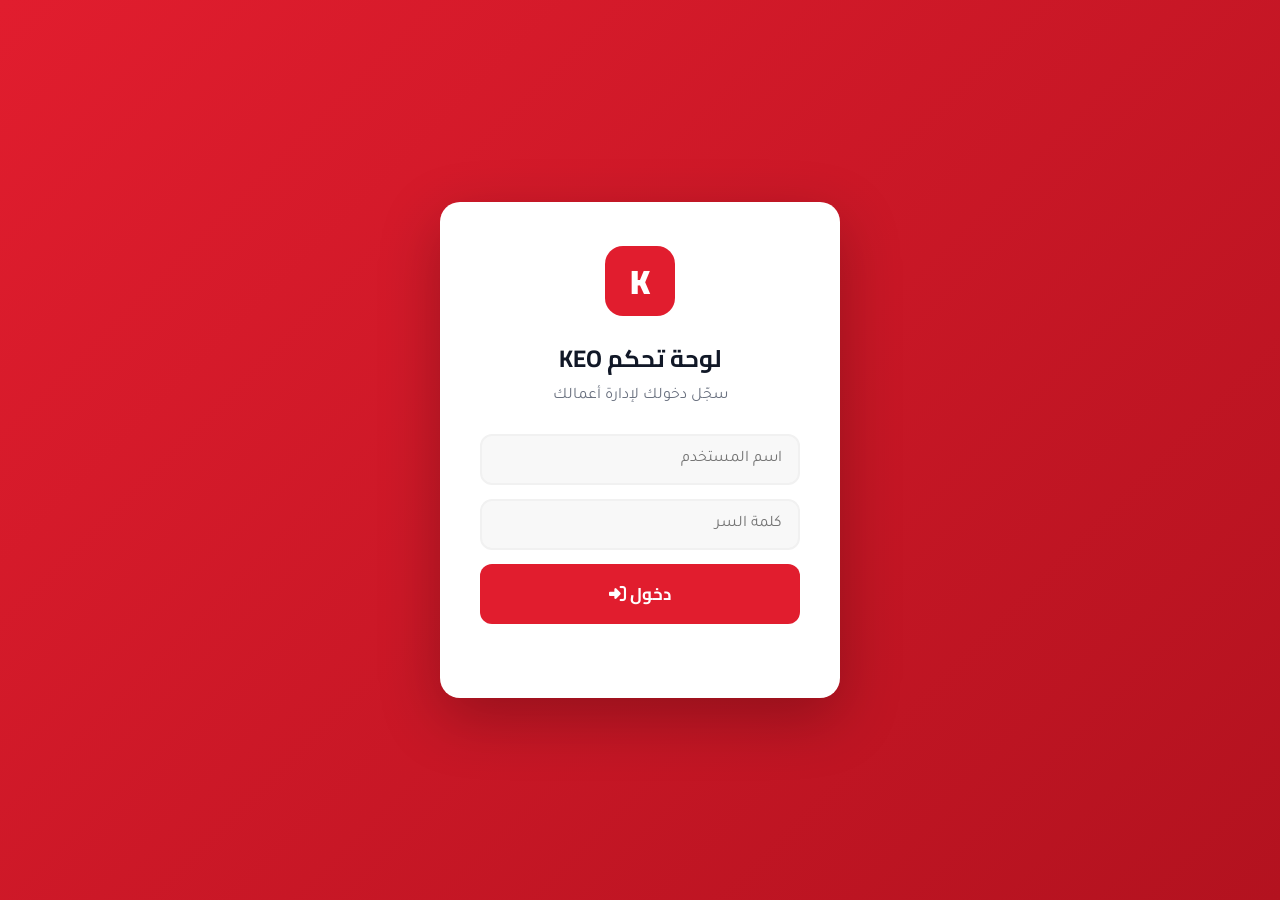
<file: keo-portfolio/admin-standalone.html>
<!DOCTYPE html>
<html lang="ar" dir="rtl">
<head>
  <meta charset="UTF-8">
  <meta name="viewport" content="width=device-width, initial-scale=1.0">
  <title>لوحة تحكم KEO / كيو</title>
  <link rel="preconnect" href="https://fonts.googleapis.com">
  <link href="https://fonts.googleapis.com/css2?family=Tajawal:wght@300;400;500;700;800;900&family=Cairo:wght@400;600;700;800;900&display=swap" rel="stylesheet">
  <link rel="stylesheet" href="https://cdnjs.cloudflare.com/ajax/libs/font-awesome/6.5.1/css/all.min.css">
  <style>
    :root {
      --red: #e11d2e; --red-dark: #b3121f; --white: #fff;
      --gray-50: #f8f8f8; --gray-100: #f1f1f1; --gray-200: #e5e5e5;
      --gray-600: #6b7280; --gray-800: #1f2937; --gray-900: #111827;
      --shadow: 0 10px 30px rgba(0,0,0,.08);
      --font-head: 'Cairo', sans-serif; --font-body: 'Tajawal', sans-serif;
    }
    * { margin: 0; padding: 0; box-sizing: border-box; }
    body { font-family: var(--font-body); background: var(--gray-50); color: var(--gray-800); }
    h1,h2,h3,h4 { font-family: var(--font-head); color: var(--gray-900); }

    /* ===== Login ===== */
    .login-screen {
      min-height: 100vh; display: flex; align-items: center; justify-content: center;
      background: linear-gradient(135deg, var(--red) 0%, var(--red-dark) 100%);
      padding: 20px;
    }
    .login-box {
      background: var(--white); border-radius: 20px; padding: 44px 40px;
      width: 100%; max-width: 400px; box-shadow: 0 20px 60px rgba(0,0,0,.25);
      text-align: center;
    }
    .login-logo {
      width: 70px; height: 70px; background: var(--red); color: var(--white);
      border-radius: 18px; display: flex; align-items: center; justify-content: center;
      font-family: var(--font-head); font-size: 34px; font-weight: 900;
      margin: 0 auto 20px;
    }
    .login-box h1 { font-size: 24px; margin-bottom: 6px; }
    .login-box p { color: var(--gray-600); margin-bottom: 28px; }
    .login-box input {
      width: 100%; padding: 14px 16px; border: 2px solid var(--gray-100);
      border-radius: 12px; font-family: var(--font-body); font-size: 16px;
      margin-bottom: 14px; background: var(--gray-50); transition: .3s;
    }
    .login-box input:focus { outline: none; border-color: var(--red); background: var(--white); }
    .login-btn {
      width: 100%; padding: 14px; background: var(--red); color: var(--white);
      border: none; border-radius: 12px; font-family: var(--font-head);
      font-size: 17px; font-weight: 700; cursor: pointer; transition: .3s;
    }
    .login-btn:hover { background: var(--red-dark); }
    .login-error { color: var(--red); font-size: 14px; margin-top: 10px; min-height: 20px; }

    /* ===== Dashboard ===== */
    .dashboard { display: none; }
    .dashboard.active { display: block; }

    .topbar {
      background: var(--white); padding: 16px 30px; display: flex;
      align-items: center; justify-content: space-between;
      box-shadow: 0 2px 10px rgba(0,0,0,.05); position: sticky; top: 0; z-index: 100;
    }
    .topbar-logo { display: flex; align-items: center; gap: 10px; }
    .topbar-logo .mark {
      width: 38px; height: 38px; background: var(--red); color: var(--white);
      border-radius: 10px; display: flex; align-items: center; justify-content: center;
      font-family: var(--font-head); font-weight: 900; font-size: 20px;
    }
    .topbar-logo span { font-family: var(--font-head); font-weight: 900; font-size: 19px; }
    .topbar-actions { display: flex; align-items: center; gap: 14px; }
    .view-site {
      color: var(--red); font-weight: 700; text-decoration: none; font-size: 15px;
      display: flex; align-items: center; gap: 6px;
    }
    .logout-btn {
      background: var(--gray-100); border: none; padding: 9px 18px; border-radius: 10px;
      font-family: var(--font-head); font-weight: 700; cursor: pointer; color: var(--gray-800);
      transition: .3s; display: flex; align-items: center; gap: 6px;
    }
    .logout-btn:hover { background: var(--red); color: var(--white); }

    .container { max-width: 1100px; margin: 0 auto; padding: 30px 24px; }

    .stats-row { display: grid; grid-template-columns: repeat(3, 1fr); gap: 20px; margin-bottom: 34px; }
    .stat-card {
      background: var(--white); border-radius: 16px; padding: 24px; box-shadow: var(--shadow);
      display: flex; align-items: center; gap: 18px;
    }
    .stat-icon {
      width: 54px; height: 54px; border-radius: 14px; display: flex;
      align-items: center; justify-content: center; font-size: 22px;
    }
    .stat-icon.red { background: rgba(225,29,46,.1); color: var(--red); }
    .stat-icon.green { background: rgba(22,163,74,.1); color: #16a34a; }
    .stat-icon.blue { background: rgba(59,130,246,.1); color: #3b82f6; }
    .stat-num { font-family: var(--font-head); font-size: 28px; font-weight: 900; }
    .stat-label { color: var(--gray-600); font-size: 14px; }

    .panel {
      background: var(--white); border-radius: 16px; padding: 28px; box-shadow: var(--shadow);
      margin-bottom: 30px;
    }
    .panel h2 { font-size: 20px; margin-bottom: 20px; display: flex; align-items: center; gap: 10px; }
    .panel h2 i { color: var(--red); }

    .form-grid { display: grid; grid-template-columns: 1fr 1fr; gap: 14px; }
    .form-grid .full { grid-column: 1 / -1; }
    .form-grid label { font-weight: 700; font-size: 14px; margin-bottom: 6px; display: block; }
    .form-grid input, .form-grid select, .form-grid textarea {
      width: 100%; padding: 12px 14px; border: 2px solid var(--gray-100);
      border-radius: 10px; font-family: var(--font-body); font-size: 15px;
      background: var(--gray-50); transition: .3s;
    }
    .form-grid input:focus, .form-grid select:focus, .form-grid textarea:focus {
      outline: none; border-color: var(--red); background: var(--white);
    }
    .form-grid textarea { resize: vertical; }

    .upload-btn {
      background: var(--red); color: var(--white); border: none; padding: 13px 26px;
      border-radius: 10px; font-family: var(--font-head); font-weight: 700; font-size: 16px;
      cursor: pointer; transition: .3s; display: inline-flex; align-items: center; gap: 8px;
    }
    .upload-btn:hover { background: var(--red-dark); }

    /* Works list */
    .works-list, .programs-list { display: grid; gap: 14px; }
    .work-item, .program-item {
      display: flex; align-items: center; gap: 16px; padding: 14px;
      background: var(--gray-50); border-radius: 12px; border: 1px solid var(--gray-100);
    }
    .work-item img { width: 70px; height: 55px; object-fit: cover; border-radius: 8px; }
    .work-item .info, .program-item .info { flex: 1; }
    .work-item .info h4, .program-item .info h4 { font-size: 16px; }
    .work-item .info span, .program-item .info span { color: var(--gray-600); font-size: 13px; }
    .delete-btn {
      background: none; border: none; color: var(--gray-600); font-size: 18px;
      cursor: pointer; transition: .3s; padding: 8px;
    }
    .delete-btn:hover { color: var(--red); transform: scale(1.15); }

    .empty { text-align: center; color: var(--gray-600); padding: 30px; }
    .empty i { font-size: 40px; opacity: .4; margin-bottom: 10px; display: block; }

    .toast {
      position: fixed; bottom: 30px; right: 30px; background: #16a34a; color: var(--white);
      padding: 14px 24px; border-radius: 12px; font-weight: 700; box-shadow: 0 10px 30px rgba(0,0,0,.2);
      transform: translateY(100px); opacity: 0; transition: .4s; z-index: 1000;
    }
    .toast.show { transform: translateY(0); opacity: 1; }
    .toast.error { background: var(--red); }

    @media (max-width: 768px) {
      .stats-row { grid-template-columns: 1fr; }
      .form-grid { grid-template-columns: 1fr; }
    }
  </style>
</head>
<body>

  <!-- ===== LOGIN ===== -->
  <div class="login-screen" id="loginScreen">
    <div class="login-box">
      <div class="login-logo">K</div>
      <h1>لوحة تحكم KEO</h1>
      <p>سجّل دخولك لإدارة أعمالك</p>
      <input type="text" id="loginUser" placeholder="اسم المستخدم">
      <input type="password" id="loginPass" placeholder="كلمة السر">
      <button class="login-btn" id="loginBtn">دخول <i class="fas fa-sign-in-alt"></i></button>
      <div class="login-error" id="loginError"></div>
    </div>
  </div>

  <!-- ===== DASHBOARD ===== -->
  <div class="dashboard" id="dashboard">
    <div class="topbar">
      <div class="topbar-logo">
        <div class="mark">K</div>
        <span>لوحة تحكم KEO / كيو</span>
      </div>
      <div class="topbar-actions">
        <a href="index.html" class="view-site" target="_blank"><i class="fas fa-external-link-alt"></i> عرض الموقع</a>
        <button class="logout-btn" id="logoutBtn"><i class="fas fa-sign-out-alt"></i> خروج</button>
      </div>
    </div>

    <div class="container">
      <!-- Stats -->
      <div class="stats-row">
        <div class="stat-card">
          <div class="stat-icon red"><i class="fas fa-eye"></i></div>
          <div><div class="stat-num" id="statViews">0</div><div class="stat-label">مشاهدة الموقع</div></div>
        </div>
        <div class="stat-card">
          <div class="stat-icon green"><i class="fas fa-images"></i></div>
          <div><div class="stat-num" id="statWorks">0</div><div class="stat-label">عمل منشور</div></div>
        </div>
        <div class="stat-card">
          <div class="stat-icon blue"><i class="fas fa-rocket"></i></div>
          <div><div class="stat-num" id="statPrograms">0</div><div class="stat-label">برنامج</div></div>
        </div>
      </div>

      <!-- Upload work -->
      <div class="panel">
        <h2><i class="fas fa-cloud-upload-alt"></i> نشر عمل جديد</h2>
        <form id="workForm" class="form-grid">
          <div>
            <label>عنوان العمل *</label>
            <input type="text" id="workTitle" placeholder="مثال: ملزمة الرياضيات" required>
          </div>
          <div>
            <label>التصنيف</label>
            <select id="workCategory">
              <option value="ملازم">ملازم</option>
              <option value="مناهج">مناهج</option>
              <option value="هويات">هويات بصرية</option>
              <option value="سوشيال">سوشيال ميديا</option>
            </select>
          </div>
          <div class="full">
            <label>رابط المنصة (اختياري — عند النقر يحولك للمنصة)</label>
            <input type="text" id="workLink" placeholder="https://t.me/keo">
          </div>
          <div class="full">
            <label>صور العمل *</label>
            <input type="file" id="workImage" accept="image/*" multiple required>
            <small style="color: var(--gray-600); font-size: 13px;">يمكنك اختيار أكثر من صورة</small>
          </div>
          <div class="full">
            <button type="submit" class="upload-btn"><i class="fas fa-upload"></i> نشر العمل</button>
          </div>
        </form>
      </div>

      <!-- Works list -->
      <div class="panel">
        <h2><i class="fas fa-images"></i> أعمالك المنشورة</h2>
        <div class="works-list" id="worksList">
          <div class="empty"><i class="fas fa-images"></i>ما عندك أعمال منشورة بعد</div>
        </div>
      </div>

      <!-- Add program -->
      <div class="panel">
        <h2><i class="fas fa-rocket"></i> إضافة برنامج / منصة</h2>
        <form id="programForm" class="form-grid">
          <div>
            <label>اسم البرنامج *</label>
            <input type="text" id="progName" placeholder="مثال: منهاج الرياضيات" required>
          </div>
          <div>
            <label>المنصة</label>
            <select id="progPlatform">
              <option value="telegram">تيليجرام</option>
              <option value="whatsapp">واتساب</option>
              <option value="instagram">انستغرام</option>
              <option value="website">موقع</option>
            </select>
          </div>
          <div class="full">
            <label>رابط المنصة *</label>
            <input type="text" id="progLink" placeholder="https://t.me/keo" required>
          </div>
          <div class="full">
            <label>رسالة الترحيب (تُرسل تلقائياً عند النقر)</label>
            <textarea id="progWelcome" rows="2" placeholder="أهلاً بك في KEO / كيو! كيف أقدر أساعدك؟"></textarea>
          </div>
          <div class="full">
            <button type="submit" class="upload-btn"><i class="fas fa-plus"></i> إضافة البرنامج</button>
          </div>
        </form>
      </div>

      <!-- Programs list -->
      <div class="panel">
        <h2><i class="fas fa-list"></i> البرامج / المنصات</h2>
        <div class="programs-list" id="programsList">
          <div class="empty"><i class="fas fa-rocket"></i>ما عندك برامج مضافة بعد</div>
        </div>
      </div>
    </div>
  </div>

  <div class="toast" id="toast"></div>

  <script>
    let isAdmin = false;
    let works = [];
    let programs = [];
    let viewCount = 0;

    // ===== Toast =====
    function showToast(msg, isError = false) {
      const t = document.getElementById('toast');
      t.textContent = msg;
      t.className = 'toast show' + (isError ? ' error' : '');
      setTimeout(() => t.className = 'toast', 3000);
    }

    // ===== Check session =====
    function checkSession() {
      const saved = localStorage.getItem('keo_admin');
      if (saved === 'true') {
        isAdmin = true;
        showDashboard();
        loadAll();
      }
    }

    // ===== Login =====
    document.getElementById('loginBtn').addEventListener('click', () => {
      const user = document.getElementById('loginUser').value.trim();
      const pass = document.getElementById('loginPass').value;
      const err = document.getElementById('loginError');
      err.textContent = '';
      if (!user || !pass) { err.textContent = 'أدخل اسم المستخدم وكلمة السر'; return; }
      
      // بيانات الدخول الثابتة
      if (user === 'keo' && pass === 'keo2026') {
        isAdmin = true;
        localStorage.setItem('keo_admin', 'true');
        showDashboard();
        loadAll();
        showToast('أهلاً بك في لوحة التحكم!');
      } else {
        err.textContent = 'بيانات الدخول غير صحيحة';
      }
    });

    // Enter key on password
    document.getElementById('loginPass').addEventListener('keydown', e => {
      if (e.key === 'Enter') document.getElementById('loginBtn').click();
    });

    // ===== Logout =====
    document.getElementById('logoutBtn').addEventListener('click', () => {
      localStorage.removeItem('keo_admin');
      isAdmin = false;
      document.getElementById('dashboard').classList.remove('active');
      document.getElementById('loginScreen').style.display = 'flex';
    });

    function showDashboard() {
      document.getElementById('loginScreen').style.display = 'none';
      document.getElementById('dashboard').classList.add('active');
    }

    // ===== Load all =====
    function loadAll() {
      loadViews();
      loadWorks();
      loadPrograms();
    }

    function loadViews() {
      viewCount = parseInt(localStorage.getItem('keo_views') || '0');
      document.getElementById('statViews').textContent = viewCount;
    }

    function loadWorks() {
      works = JSON.parse(localStorage.getItem('keo_works') || '[]');
      document.getElementById('statWorks').textContent = works.length;
      const list = document.getElementById('worksList');
      if (works.length === 0) {
        list.innerHTML = '<div class="empty"><i class="fas fa-images"></i>ما عندك أعمال منشورة بعد</div>';
        return;
      }
      list.innerHTML = works.map(w => `
        <div class="work-item">
          <img src="${w.image}" alt="${w.title}">
          <div class="info">
            <h4>${w.title}</h4>
            <span>${w.category}${w.link ? ' • له رابط' : ''}</span>
          </div>
          <button class="delete-btn" onclick="deleteWork('${w.id}')" title="حذف"><i class="fas fa-trash"></i></button>
        </div>
      `).join('');
    }

    function deleteWork(id) {
      if (!confirm('متأكد تريد حذف هذا العمل؟')) return;
      works = works.filter(w => w.id !== id);
      localStorage.setItem('keo_works', JSON.stringify(works));
      loadWorks();
      showToast('تم حذف العمل');
    }

    function loadPrograms() {
      programs = JSON.parse(localStorage.getItem('keo_programs') || '[]');
      document.getElementById('statPrograms').textContent = programs.length;
      const list = document.getElementById('programsList');
      if (programs.length === 0) {
        list.innerHTML = '<div class="empty"><i class="fas fa-rocket"></i>ما عندك برامج مضافة بعد</div>';
        return;
      }
      list.innerHTML = programs.map(p => `
        <div class="program-item">
          <div class="info">
            <h4>${p.name}</h4>
            <span>${p.platform} • ${p.link}</span>
          </div>
          <button class="delete-btn" onclick="deleteProgram('${p.id}')" title="حذف"><i class="fas fa-trash"></i></button>
        </div>
      `).join('');
    }

    function deleteProgram(id) {
      if (!confirm('متأكد تريد حذف هذا البرنامج؟')) return;
      programs = programs.filter(p => p.id !== id);
      localStorage.setItem('keo_programs', JSON.stringify(programs));
      loadPrograms();
      showToast('تم حذف البرنامج');
    }

    // ===== Upload work =====
    document.getElementById('workForm').addEventListener('submit', async (e) => {
      e.preventDefault();
      const title = document.getElementById('workTitle').value.trim();
      const category = document.getElementById('workCategory').value;
      const link = document.getElementById('workLink').value.trim();
      const imageFiles = document.getElementById('workImage').files;
      
      if (imageFiles.length === 0) {
        showToast('اختر على الأقل صورة واحدة', true);
        return;
      }

      // تحويل كل الصور إلى base64
      const images = [];
      for (let i = 0; i < imageFiles.length; i++) {
        const file = imageFiles[i];
        const reader = new FileReader();
        await new Promise(resolve => {
          reader.onload = function(event) {
            images.push(event.target.result);
            resolve();
          };
          reader.readAsDataURL(file);
        });
      }

      // إنشاء عمل لكل صورة
      images.forEach(image => {
        const work = {
          id: Date.now().toString() + '-' + Math.random().toString(36).substr(2, 9),
          title,
          category,
          link,
          image,
          created: Date.now()
        };
        
        works.push(work);
      });
      
      localStorage.setItem('keo_works', JSON.stringify(works));
      loadWorks();
      showToast(`تم نشر ${images.length} صورة بنجاح!`);
      e.target.reset();
    });

    // ===== Add program =====
    document.getElementById('programForm').addEventListener('submit', (e) => {
      e.preventDefault();
      const name = document.getElementById('progName').value.trim();
      const platform = document.getElementById('progPlatform').value;
      const link = document.getElementById('progLink').value.trim();
      const welcome = document.getElementById('progWelcome').value.trim();
      
      const program = {
        id: Date.now().toString(),
        name,
        platform,
        link,
        welcome,
        created: Date.now()
      };
      
      programs.push(program);
      localStorage.setItem('keo_programs', JSON.stringify(programs));
      loadPrograms();
      showToast('تم إضافة البرنامج!');
      e.target.reset();
    });

    // زيادة العدادات عند فتح الصفحة
    viewCount++;
    localStorage.setItem('keo_views', viewCount.toString());

    checkSession();
  </script>
</body>
</html>
</file>
